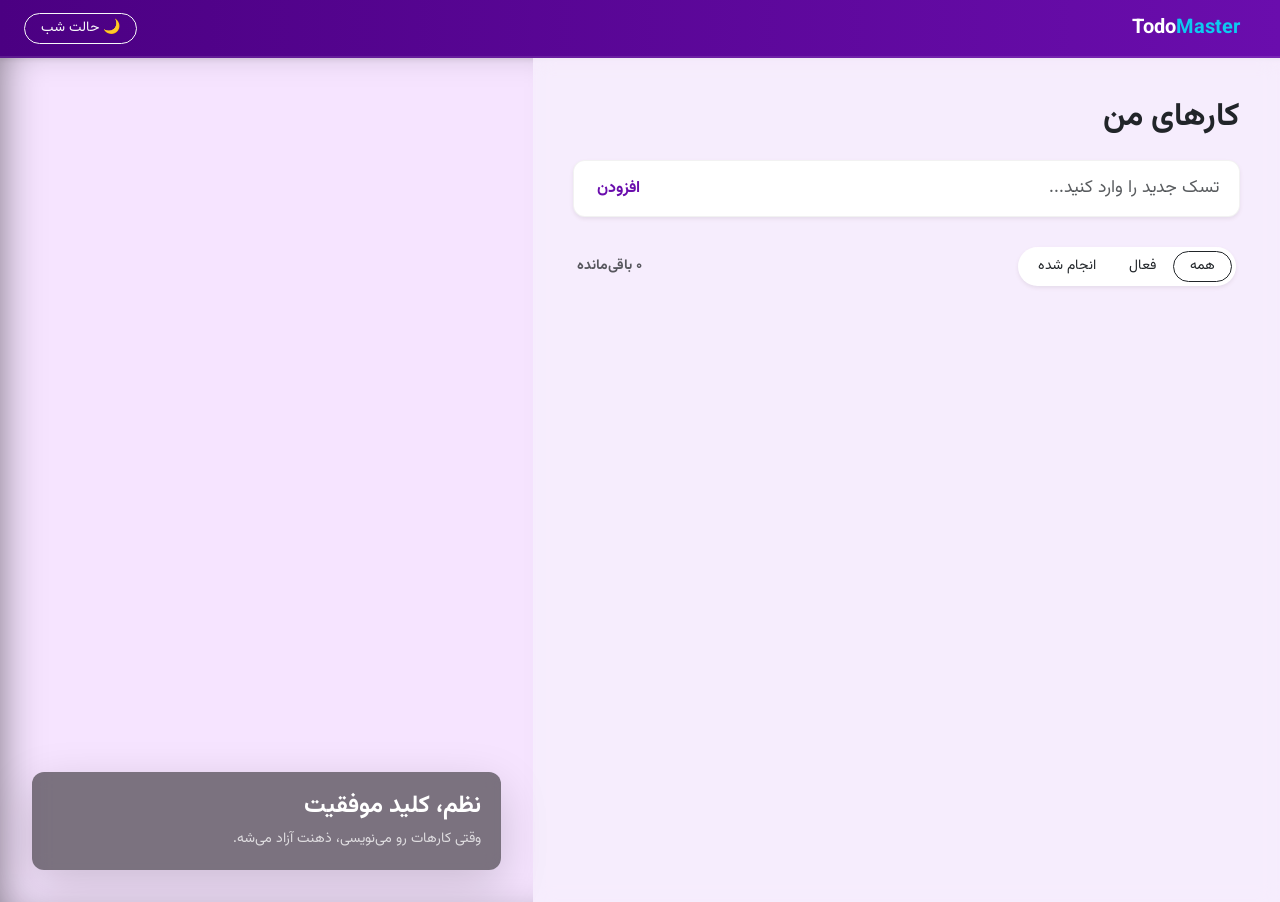
<file: todo-list.html>
<!DOCTYPE html>
<html lang="fa" dir="rtl">
<head>
    <meta charset="UTF-8">
    
    <meta name="viewport" content="width=device-width, initial-scale=1.0">
    <title>لیست کارهای حرفه‌ای | با قابلیت ویرایش</title>
    
    <link href="https://cdn.jsdelivr.net/npm/bootstrap@5.3.0/dist/css/bootstrap.min.css" rel="stylesheet">
    
    <link href="https://fonts.googleapis.com/css2?family=Vazirmatn:wght@400;700&display=swap" rel="stylesheet">
    <link rel="stylesheet" href="todo-css.css">
</head>
<body>

<nav class="navbar navbar-expand-lg navbar-dark custom-navbar shadow-sm">
    <div class="container-fluid px-4">
        <a class="navbar-brand fw-bold" href="#">Todo<span class="text-info">Master</span></a>
        <button id="themeToggle" class="btn btn-outline-light btn-sm rounded-pill px-3">🌙 حالت شب</button>
    </div>
</nav>

<div class="container-fluid p-0">
    <div class="row g-0 main-content">
        <div class="col-12 col-md-7 todo-section">
            <div class="mb-4 d-flex justify-content-between align-items-center">
                <h2 class="fw-bold mb-0">کارهای من</h2>
                <button id="clearBtn" class="btn btn-sm btn-outline-danger d-none fw-bold">پاکسازی انجام شده‌ها</button>
            </div>

            <div class="card input-card shadow-sm" id="inputCardWrapper">
                <div class="card-body p-2">
                    <form id="todoForm" class="d-flex align-items-center">
                        <input type="text" id="todoInput" class="form-control" placeholder="تسک جدید را وارد کنید..." autocomplete="off">
                        <button class="submit-text-btn" type="submit">افزودن</button>
                    </form>
                </div>
                <div id="suggestionsMenu" class="suggestions-menu"></div>
            </div>

            <div class="d-flex justify-content-between align-items-center mb-4 px-1">
                <div class="btn-group shadow-sm bg-white rounded-pill p-1">
                    <button class="btn btn-sm px-3 rounded-pill filter-btn active" data-filter="all">همه</button>
                    <button class="btn btn-sm px-3 rounded-pill filter-btn" data-filter="active">فعال</button>
                    <button class="btn btn-sm px-3 rounded-pill filter-btn" data-filter="completed">انجام شده</button>
                </div>
                <div class="small fw-bold opacity-75"><span id="itemsLeftCount">۰</span> باقی‌مانده</div>
            </div>

            <div id="todoContainer" class="pb-5"></div>
        </div>

        <div id="imageColumn" class="col-md-5 d-none d-md-flex image-section">
             <div class="text-white w-100 shadow-lg" style="background: rgba(0,0,0,0.5); padding: 20px; border-radius: var(--radius-md); backdrop-filter: blur(8px);">
                <h4 class="fw-bold mb-2">نظم، کلید موفقیت</h4>
                <p class="small m-0 opacity-75">وقتی کارهات رو می‌نویسی، ذهنت آزاد می‌شه.</p>
             </div>
        </div>
    </div>
</div>
<script src="todo-list-js.js"></script>
</body>

</html>
</file>
<file: todo-css.css>
:root {
            --bg-light: #f6e4ff; 
            --bg-dark: #4f00b0;
            --nav-bg: linear-gradient(90deg, #4b0082 0%, #6a0dad 100%);
            --text-dark-mode: #92f41a;
            --primary-gradient: linear-gradient(135deg, #667eea 0%, #764ba2 100%);
            --purple-accent: #6a0dad;
            --purple-light: #f1edff;
            --radius-md: 12px;
            --radius-sm: 8px;
        }

        body {
            font-family: 'Vazirmatn', sans-serif;
            overflow-x: hidden;
            background-color: var(--bg-light);
            transition: all 0.4s ease;
        }

        .main-content { min-height: calc(100vh - 56px); }
        
        .custom-navbar {
            background: var(--nav-bg) !important;
            border-bottom: 2px solid rgba(255,255,255,0.1);
        }

        .image-section {
            background: var(--primary-gradient);
            background-size: cover;
            background-position: center;
            position: sticky;
            top: 56px;
            height: calc(100vh - 56px);
            order: 2;
            transition: background-image 1s ease-in-out;
            display: flex;
            align-items: flex-end;
            padding: 2rem;
            box-shadow: inset 20px 0 40px -20px rgba(0,0,0,0.5);
        }
        
        .todo-section {
            padding: 40px;
            background-color: rgba(248, 249, 250, 0.4); 
            backdrop-filter: blur(10px);
            min-height: calc(100vh - 56px);
            order: 1;
        }

        .input-card {
            background: white;
            border-radius: var(--radius-md) !important;
            border: 1px solid rgba(0,0,0,0.05) !important;
            margin-bottom: 30px;
            position: relative;
            z-index: 1001;
        }
        
        #todoInput {
            background: transparent !important;
            box-shadow: none !important;
            border: none !important;
            font-size: 1.1rem;
        }

        .todo-card {
            border: none !important;
            border-radius: var(--radius-md) !important;
            margin-bottom: 15px;
            transition: all 0.3s ease;
            background: white;
        }
        
        .todo-card:hover {
            transform: translateY(-3px);
            box-shadow: 0 8px 15px rgba(0,0,0,0.1) !important;
        }

        .completed-text {
            text-decoration: line-through;
            color: #adb5bd !important;
        }

        .custom-check {
            width: 24px;
            height: 24px;
            border: 2px solid var(--purple-accent);
            border-radius: 6px;
            margin-left: 15px;
            display: flex;
            align-items: center;
            justify-content: center;
            cursor: pointer;
            flex-shrink: 0;
        }
        
        .completed .custom-check {
            background-color: var(--purple-accent);
        }

        /* استایل اختصاصی برای زمان ویرایش */
        .edit-mode-input {
            border: 1px solid var(--purple-accent) !important;
            border-radius: 4px;
            padding: 2px 8px;
            width: 100%;
            outline: none;
            background: rgba(255,255,255,0.8);
            font-weight: bold;
        }

        .suggestions-menu {
            position: absolute;
            top: 100%;
            left: 0;
            right: 0;
            z-index: 1000;
            display: none;
            background: white;
            border-radius: 0 0 var(--radius-md) var(--radius-md);
            box-shadow: 0 10px 25px rgba(0,0,0,0.1);
            overflow: hidden;
            border: 1px solid rgba(0,0,0,0.08);
            border-top: none;
        }
        .suggestions-menu.show { display: block; }
        
        .suggestion-item {
            padding: 12px 20px;
            cursor: pointer;
            transition: all 0.2s ease;
            border-bottom: 1px solid rgba(0,0,0,0.03);
            font-size: 0.95rem;
        }
        
        .suggestion-item:hover {
            background-color: var(--purple-light);
            color: var(--purple-accent);
        }

        .submit-text-btn {
            background: none;
            border: none;
            color: var(--purple-accent);
            font-weight: bold;
            padding: 0 15px;
        }

        .dark-mode { background-color: var(--bg-dark) !important; color: white !important; }
        .dark-mode .todo-section { background-color: rgba(0,0,0,0.2); }
        .dark-mode .input-card, .dark-mode .todo-card { background: rgba(255, 255, 255, 0.1); color: white; border: 1px solid rgba(255,255,255,0.05) !important; }
        .dark-mode .suggestions-menu { background: #3a0082; }
        .dark-mode .suggestion-item { color: white; }
        .dark-mode #todoInput { color: white; }
        .dark-mode .edit-mode-input { background: rgba(0,0,0,0.3); color: white; }
</file>
